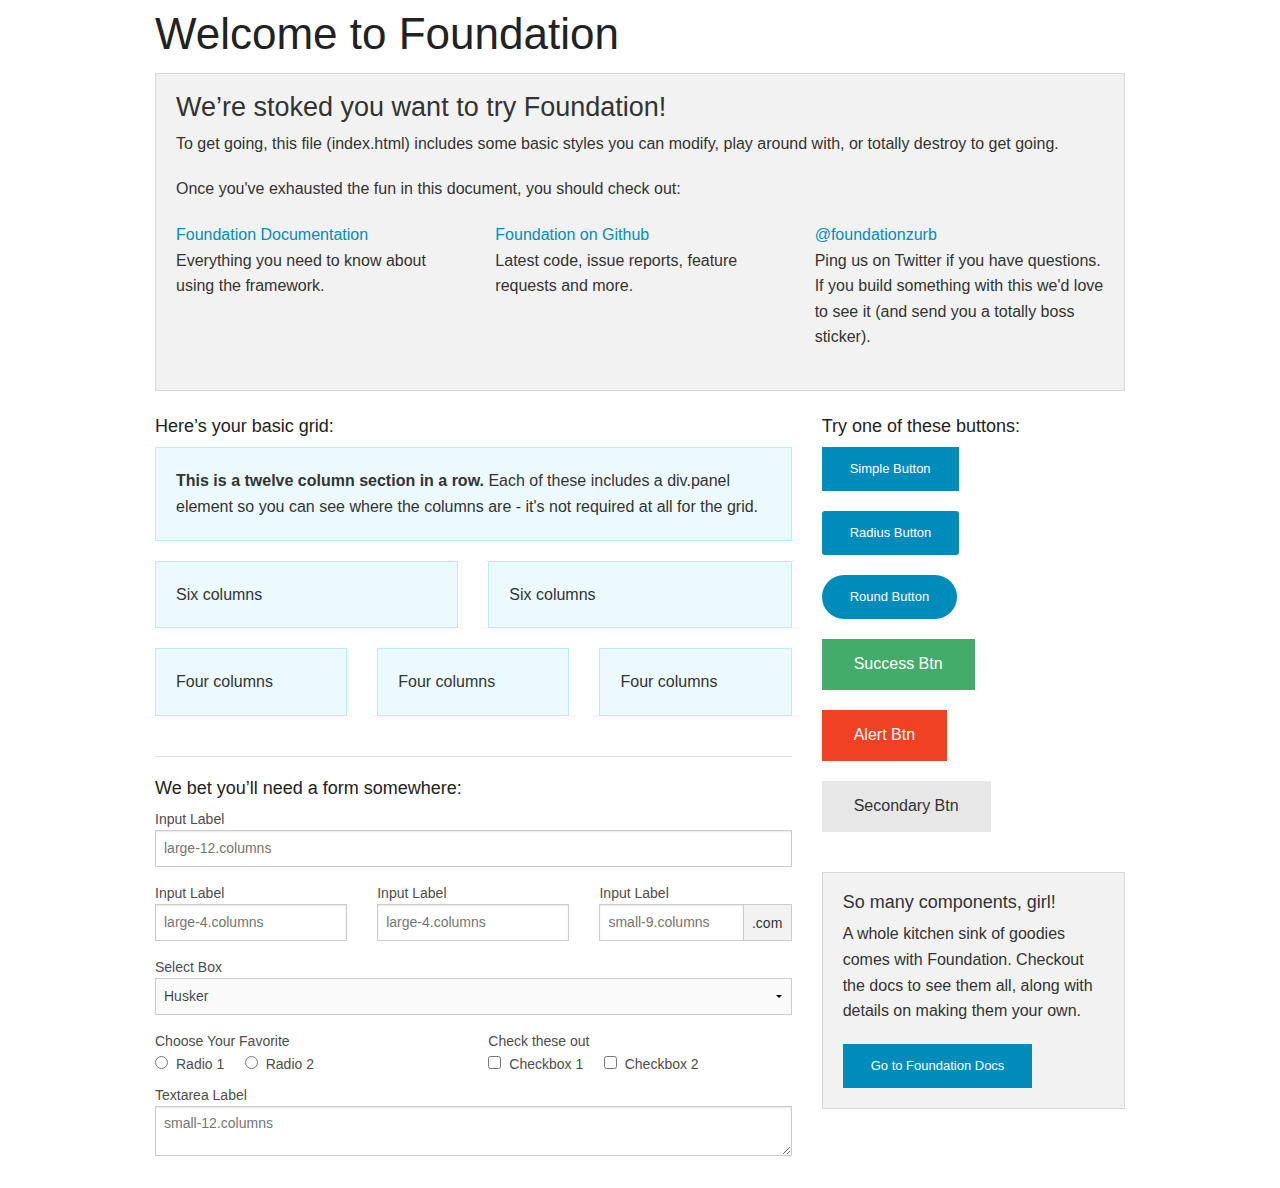
<file: portfolio/collected_static/foundation/index.html>
<!doctype html>
<html class="no-js" lang="en">
  <head>
    <meta charset="utf-8" />
    <meta name="viewport" content="width=device-width, initial-scale=1.0" />
    <title>Foundation | Welcome</title>
    <link rel="stylesheet" href="css/foundation.css" />
    <script src="js/vendor/modernizr.js"></script>
  </head>
  <body>
    
    <div class="row">
      <div class="large-12 columns">
        <h1>Welcome to Foundation</h1>
      </div>
    </div>
    
    <div class="row">
      <div class="large-12 columns">
      	<div class="panel">
	        <h3>We&rsquo;re stoked you want to try Foundation! </h3>
	        <p>To get going, this file (index.html) includes some basic styles you can modify, play around with, or totally destroy to get going.</p>
	        <p>Once you've exhausted the fun in this document, you should check out:</p>
	        <div class="row">
	        	<div class="large-4 medium-4 columns">
	    		<p><a href="http://foundation.zurb.com/docs">Foundation Documentation</a><br />Everything you need to know about using the framework.</p>
	    	</div>
	        	<div class="large-4 medium-4 columns">
	        		<p><a href="http://github.com/zurb/foundation">Foundation on Github</a><br />Latest code, issue reports, feature requests and more.</p>
	        	</div>
	        	<div class="large-4 medium-4 columns">
	        		<p><a href="http://twitter.com/foundationzurb">@foundationzurb</a><br />Ping us on Twitter if you have questions. If you build something with this we'd love to see it (and send you a totally boss sticker).</p>
	        	</div>        
					</div>
      	</div>
      </div>
    </div>

    <div class="row">
      <div class="large-8 medium-8 columns">
        <h5>Here&rsquo;s your basic grid:</h5>
        <!-- Grid Example -->

        <div class="row">
          <div class="large-12 columns">
            <div class="callout panel">
              <p><strong>This is a twelve column section in a row.</strong> Each of these includes a div.panel element so you can see where the columns are - it's not required at all for the grid.</p>
            </div>
          </div>
        </div>
        <div class="row">
          <div class="large-6 medium-6 columns">
            <div class="callout panel">
              <p>Six columns</p>
            </div>
          </div>
          <div class="large-6 medium-6 columns">
            <div class="callout panel">
              <p>Six columns</p>
            </div>
          </div>
        </div>
        <div class="row">
          <div class="large-4 medium-4 small-4 columns">
            <div class="callout panel">
              <p>Four columns</p>
            </div>
          </div>
          <div class="large-4 medium-4 small-4 columns">
            <div class="callout panel">
              <p>Four columns</p>
            </div>
          </div>
          <div class="large-4 medium-4 small-4 columns">
            <div class="callout panel">
              <p>Four columns</p>
            </div>
          </div>
        </div>
        
        <hr />
                
        <h5>We bet you&rsquo;ll need a form somewhere:</h5>
        <form>
				  <div class="row">
				    <div class="large-12 columns">
				      <label>Input Label</label>
				      <input type="text" placeholder="large-12.columns" />
				    </div>
				  </div>
				  <div class="row">
				    <div class="large-4 medium-4 columns">
				      <label>Input Label</label>
				      <input type="text" placeholder="large-4.columns" />
				    </div>
				    <div class="large-4 medium-4 columns">
				      <label>Input Label</label>
				      <input type="text" placeholder="large-4.columns" />
				    </div>
				    <div class="large-4 medium-4 columns">
				      <div class="row collapse">
				        <label>Input Label</label>
				        <div class="small-9 columns">
				          <input type="text" placeholder="small-9.columns" />
				        </div>
				        <div class="small-3 columns">
				          <span class="postfix">.com</span>
				        </div>
				      </div>
				    </div>
				  </div>
				  <div class="row">
				    <div class="large-12 columns">
				      <label>Select Box</label>
				      <select>
				        <option value="husker">Husker</option>
				        <option value="starbuck">Starbuck</option>
				        <option value="hotdog">Hot Dog</option>
				        <option value="apollo">Apollo</option>
				      </select>
				    </div>
				  </div>
				  <div class="row">
				    <div class="large-6 medium-6 columns">
				      <label>Choose Your Favorite</label>
				      <input type="radio" name="pokemon" value="Red" id="pokemonRed"><label for="pokemonRed">Radio 1</label>
				      <input type="radio" name="pokemon" value="Blue" id="pokemonBlue"><label for="pokemonBlue">Radio 2</label>
				    </div>
				    <div class="large-6 medium-6 columns">
				      <label>Check these out</label>
				      <input id="checkbox1" type="checkbox"><label for="checkbox1">Checkbox 1</label>
				      <input id="checkbox2" type="checkbox"><label for="checkbox2">Checkbox 2</label>
				    </div>
				  </div>
				  <div class="row">
				    <div class="large-12 columns">
				      <label>Textarea Label</label>
				      <textarea placeholder="small-12.columns"></textarea>
				    </div>
				  </div>
				</form>
      </div>     

      <div class="large-4 medium-4 columns">
			  <h5>Try one of these buttons:</h5>
			  <p><a href="#" class="small button">Simple Button</a><br/>
        <a href="#" class="small radius button">Radius Button</a><br/>
        <a href="#" class="small round button">Round Button</a><br/>            
        <a href="#" class="medium success button">Success Btn</a><br/>
        <a href="#" class="medium alert button">Alert Btn</a><br/>
        <a href="#" class="medium secondary button">Secondary Btn</a></p>           
				<div class="panel">
        	<h5>So many components, girl!</h5>
        	<p>A whole kitchen sink of goodies comes with Foundation. Checkout the docs to see them all, along with details on making them your own.</p>
        	<a href="http://foundation.zurb.com/docs/" class="small button">Go to Foundation Docs</a>          
        </div>
      </div>
    </div>
    
    <script src="js/vendor/jquery.js"></script>
    <script src="js/foundation.min.js"></script>
    <script>
      $(document).foundation();
    </script>
  </body>
</html>
</file>
